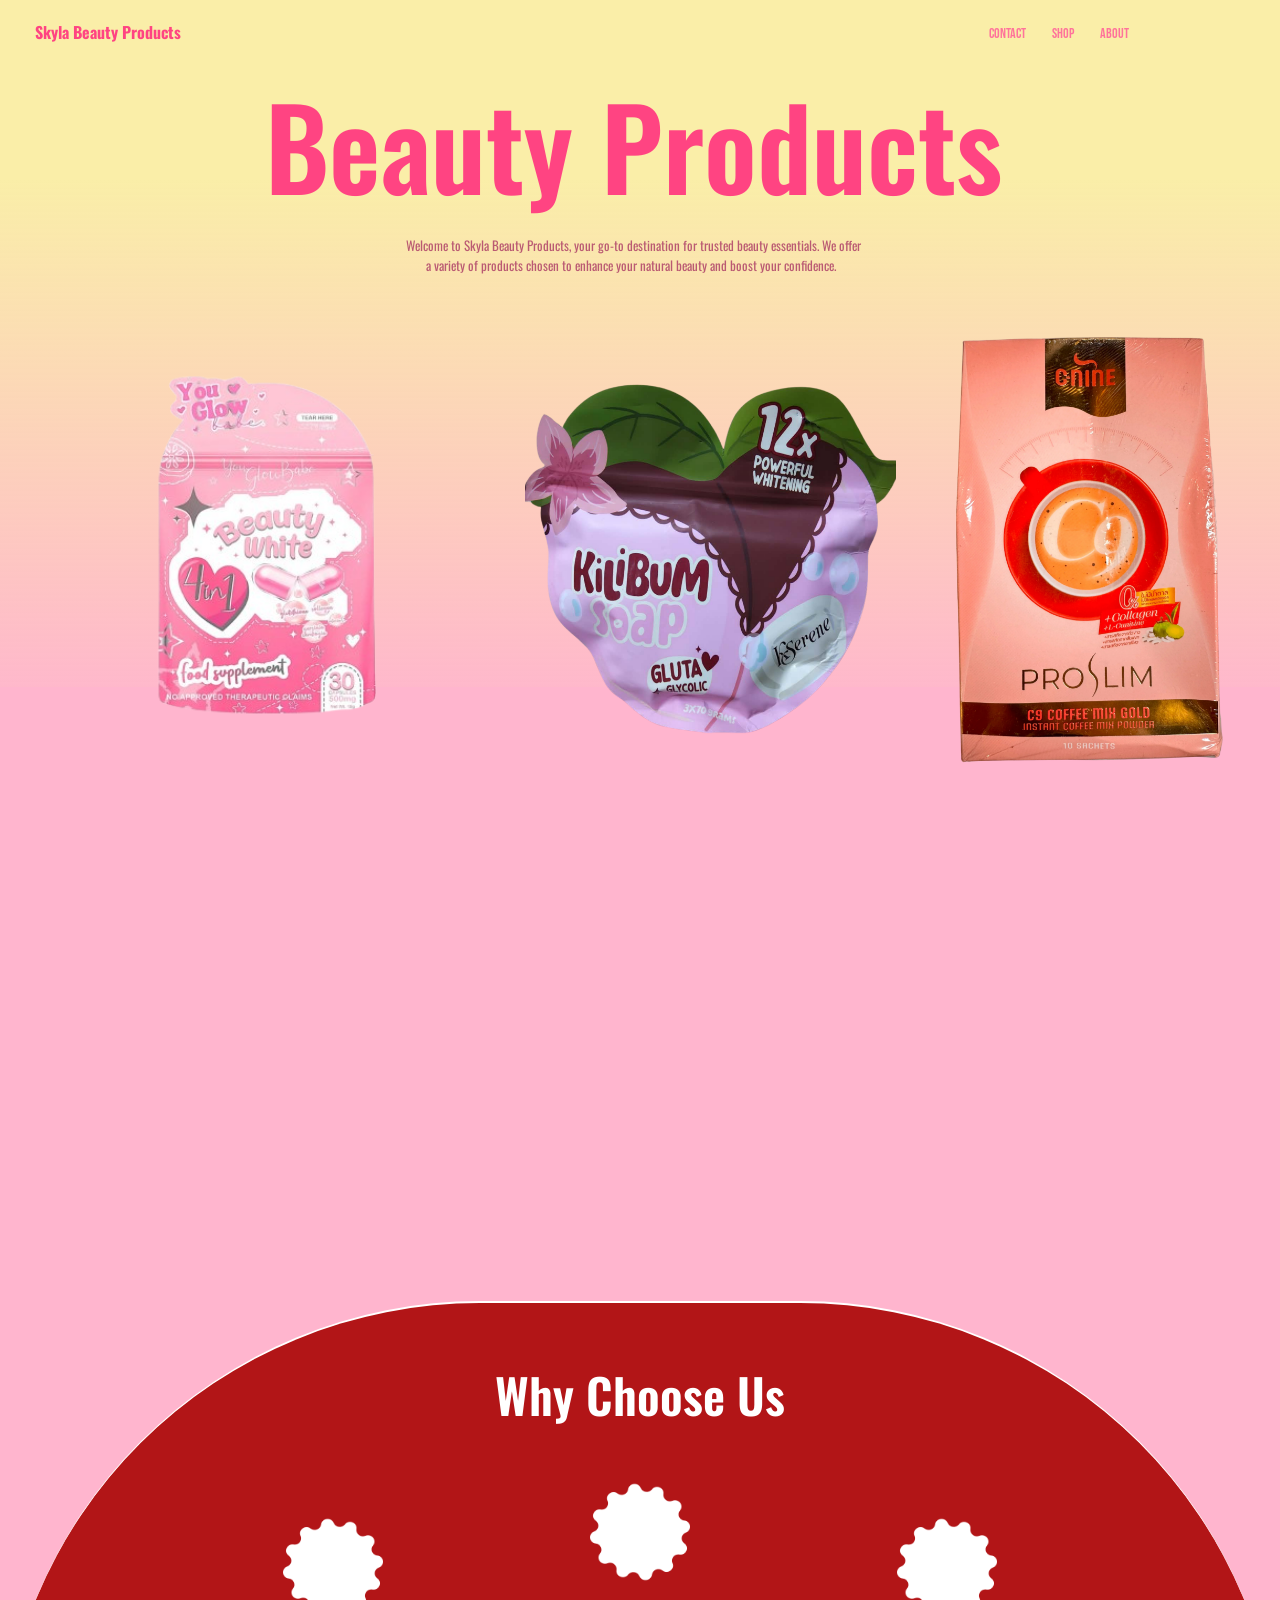
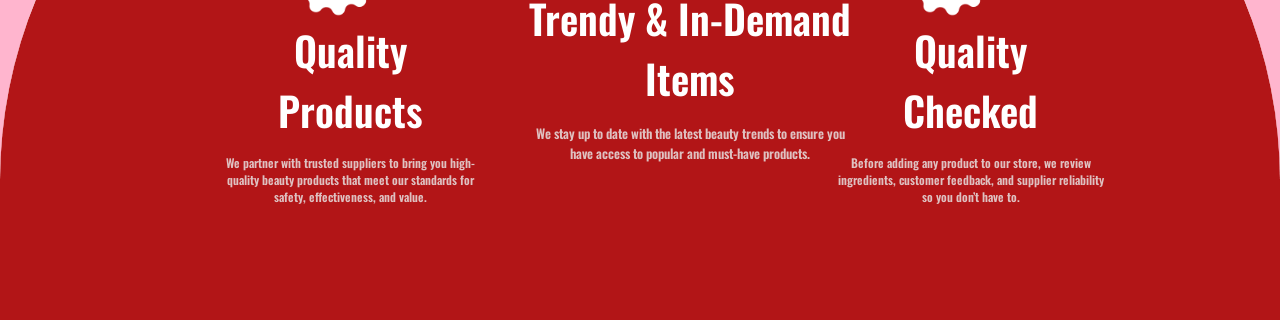
<file: index.html>
<!DOCTYPE html>
<html lang="en">
<head>
    <meta charset="UTF-8">
    <meta name="viewport" content="width=device-width, initial-scale=1.0">
    <title>Skyla Beauty Products</title>
    <link rel="stylesheet" href="style.css">
    <link href="https://fonts.googleapis.com/css2?family=Bebas+Neue&family=Oswald:wght@200..700&display=swap" rel="stylesheet">
</head>
    <body>
        <div id="MAIN-CONTAINER">
            <header id="MAIN_HEADER">
                    <h3 id="NAVBAR_TITLE">Skyla Beauty Products</h3>
                    <nav id="NAVBAR">
                        <ul id="NAV_UL">
                            <li id="NAV_CONTACTS" class="NAV_LISTS"><a href="#" target="_blank">Contact</a></li>
                            <li id="NAV_SHOP" class="NAV_LISTS"><a href="ProductShop.html">Shop</a></li>
                            <li id="NAV_ABOUT" class="NAV_LISTS"><a href="#">About</a></li>
                        </ul>
                    </nav>
            </header>

            <div id="FIRST_PAGE">
                <div id="PAGE_TITLE_CONT">
                    <h1 id="PAGE_TITLE">Beauty Products</h1>
                </div>
                <div id="PAGE_PARAGRAPH_CONT">
                    <p id="PAGE_PARAGRAPH_SUB_PARAGRAPH">Welcome to Skyla Beauty Products, your go-to destination for trusted beauty essentials.
                    We offer<br><span>a variety of products chosen to enhance your natural beauty and boost your confidence.</span>  
                    </p>
                </div>
                <div id="EXPLORE-BUTTON">
                    <button href="#" id="BUTTON"><a href="#" id="EXPLORE-ANCHOR">Explore</a></button>
                </div>

                <div id="IMAGE_CONT">
                    <div id="IMAGE_PROD_CONT">
                        <img src="IMAGES/You_Glow_Babe_Beauty_White_4in1-removebg-preview.png" alt="Image" id="PAGE_IMAGE1" class="images">
                        <img src="IMAGES/kilibum (1).png" alt="Image" id="PAGE_IMAGE2" class="images">
                        <img src="IMAGES/c92.png" alt="Image" id="PAGE_IMAGE3" class="images">
                        <img src="IMAGES/PhotoRoom_20230928_232550-removebg-preview.png" alt="Image" id="PAGE_IMAGE4" class="images">
                        <img src="IMAGES/rejuv.png" alt="Image" id="PAGE_IMAGE5" class="images">
                    </div>
                    <div aria-hidden id="IMAGE_PROD_CONT">
                        <img src="IMAGES/You_Glow_Babe_Beauty_White_4in1-removebg-preview.png" alt="Image" id="PAGE_IMAGE1" class="images">
                        <img src="IMAGES/kilibum (1).png" alt="Image" id="PAGE_IMAGE2" class="images">
                        <img src="IMAGES/c92.png" alt="Image" id="PAGE_IMAGE3" class="images">
                        <img src="IMAGES/PhotoRoom_20230928_232550-removebg-preview.png" alt="Image" id="PAGE_IMAGE4" class="images">
                        <img src="IMAGES/rejuv.png" alt="Image" id="PAGE_IMAGE5" class="images">
                    </div>
                </div>

                <section id="FIRST_PAGE_SUB_SECTION">
                    <div id="SUB_PAGE_RADIUS">
                            <div id="SUB_PAGE_CHILD_RADIUS">
                                <h1 id="SUB_PAGE_H1">Why Choose Us</h1> 
                            </div>
                        <div id="SUB_PAGE_IMAGE">
                            <div id="IMAGE1" class="images2">
                                <img src="IMAGES/verified (2).png" id="firstIMAGE">
                                <div id="QUALITY_CONT">
                                    <h3 id="QUALITY">Quality Products</h3>
                                    <div id="QUALITY_PARAGRAPH">
                                        <p id="QUALITY_PARA">We partner with trusted suppliers to bring you high-quality beauty products that meet our standards for safety, effectiveness, and value.</p>
                                    </div>
                                </div>
                            </div>
                            <div id="IMAGE2" class="images2">
                                <img src="IMAGES/verified (2).png" id="secIMAGE">
                                <div id="TRENDY_CONT">
                                    <h3 id="TRENDY">Trendy & In-Demand Items</h3>
                                    <div id="TRENDY_PARAGRAPH">
                                        <p id="TRENDY_PARA">We stay up to date with the latest beauty trends to ensure you have access to popular and must-have products.</p>
                                    </div>
                                </div>
                            </div>
                            <div id="IMAGE3" class="images2">
                                <img src="IMAGES/verified (2).png" id="thirdIMAGE">
                                <div id="Checked_CONT">
                                    <h3 id="Checked">Quality Checked</h3>
                                    <div id="Checked_PARAGRAPH">
                                        <p id="Checked_PARA">Before adding any product to our store, we review ingredients, customer feedback, and supplier reliability so you don’t have to.</p>
                                    </div>
                                </div>
                            </div>
                        </div>
                    </div>
                </section>
            </div>
        </div>
    </body>
</html>
</file>
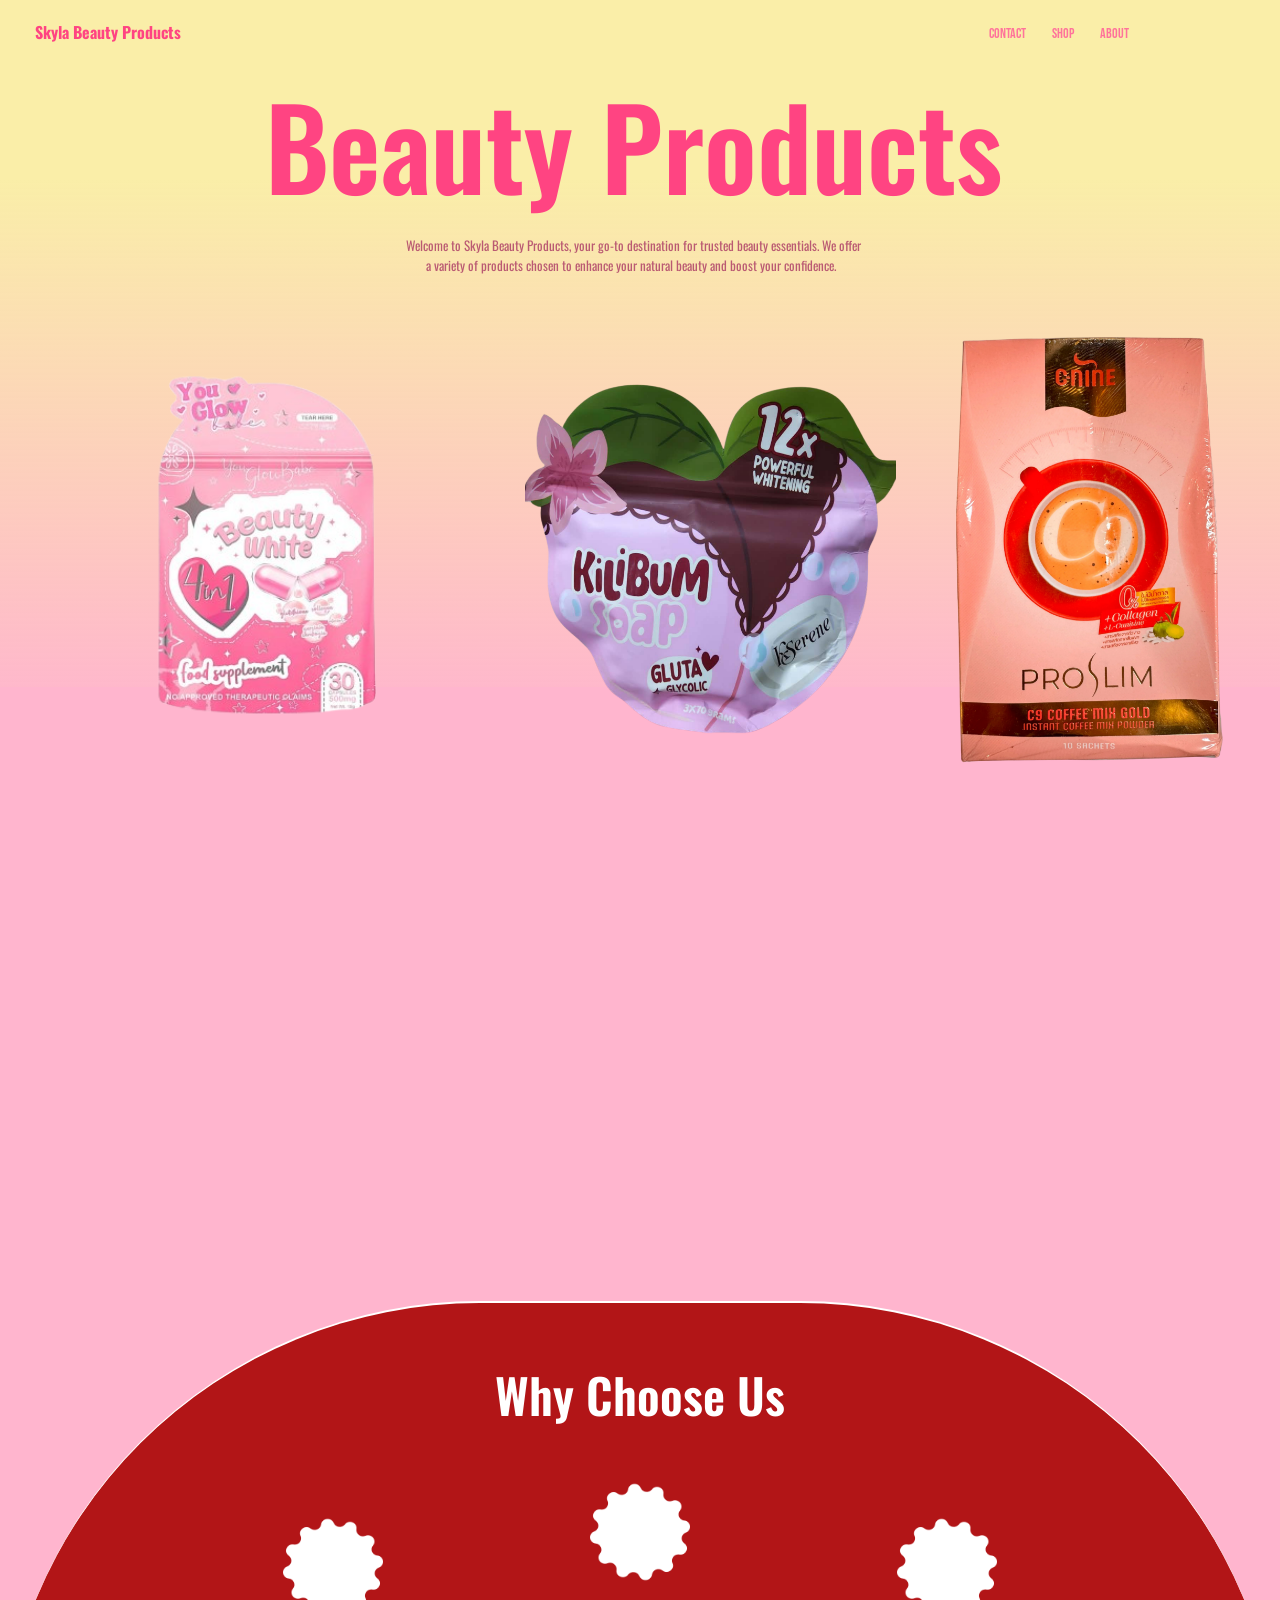
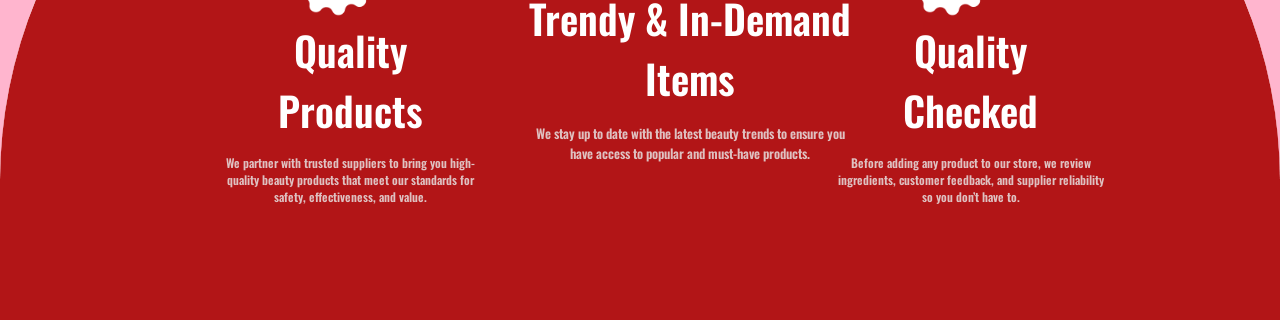
<file: Main File/index.html>
<!DOCTYPE html>
<html lang="en">
<head>
    <meta charset="UTF-8">
    <meta name="viewport" content="width=device-width, initial-scale=1.0">
    <title>Skyla Beauty Products</title>
    <link rel="stylesheet" href="style.css">
    <link href="https://fonts.googleapis.com/css2?family=Bebas+Neue&family=Oswald:wght@200..700&display=swap" rel="stylesheet">
</head>
    <body>
        <div id="MAIN-CONTAINER">
            <header id="MAIN_HEADER">
                    <h3 id="NAVBAR_TITLE">Skyla Beauty Products</h3>
                    <nav id="NAVBAR">
                        <ul id="NAV_UL">
                            <li id="NAV_CONTACTS" class="NAV_LISTS"><a href="#" target="_blank">Contact</a></li>
                            <li id="NAV_SHOP" class="NAV_LISTS"><a href="ProductShop.html">Shop</a></li>
                            <li id="NAV_ABOUT" class="NAV_LISTS"><a href="#">About</a></li>
                        </ul>
                    </nav>
            </header>

            <div id="FIRST_PAGE">
                <div id="PAGE_TITLE_CONT">
                    <h1 id="PAGE_TITLE">Beauty Products</h1>
                </div>
                <div id="PAGE_PARAGRAPH_CONT">
                    <p id="PAGE_PARAGRAPH_SUB_PARAGRAPH">Welcome to Skyla Beauty Products, your go-to destination for trusted beauty essentials.
                    We offer<br><span>a variety of products chosen to enhance your natural beauty and boost your confidence.</span>  
                    </p>
                </div>
                <div id="EXPLORE-BUTTON">
                    <button href="#" id="BUTTON"><a href="#" id="EXPLORE-ANCHOR">Explore</a></button>
                </div>

                <div id="IMAGE_CONT">
                    <div id="IMAGE_PROD_CONT">
                        <img src="/IMAGES/You_Glow_Babe_Beauty_White_4in1-removebg-preview.png" alt="Image" id="PAGE_IMAGE1" class="images">
                        <img src="/IMAGES/kilibum (1).png" alt="Image" id="PAGE_IMAGE2" class="images">
                        <img src="/IMAGES/c92.png" alt="Image" id="PAGE_IMAGE3" class="images">
                        <img src="/IMAGES/PhotoRoom_20230928_232550-removebg-preview.png" alt="Image" id="PAGE_IMAGE4" class="images">
                        <img src="/IMAGES/rejuv.png" alt="Image" id="PAGE_IMAGE5" class="images">
                    </div>
                    <div aria-hidden id="IMAGE_PROD_CONT">
                        <img src="/IMAGES/You_Glow_Babe_Beauty_White_4in1-removebg-preview.png" alt="Image" id="PAGE_IMAGE1" class="images">
                        <img src="/IMAGES/kilibum (1).png" alt="Image" id="PAGE_IMAGE2" class="images">
                        <img src="/IMAGES/c92.png" alt="Image" id="PAGE_IMAGE3" class="images">
                        <img src="/IMAGES/PhotoRoom_20230928_232550-removebg-preview.png" alt="Image" id="PAGE_IMAGE4" class="images">
                        <img src="/IMAGES/rejuv.png" alt="Image" id="PAGE_IMAGE5" class="images">
                    </div>
                </div>

                <section id="FIRST_PAGE_SUB_SECTION">
                    <div id="SUB_PAGE_RADIUS">
                            <div id="SUB_PAGE_CHILD_RADIUS">
                                <h1 id="SUB_PAGE_H1">Why Choose Us</h1> 
                            </div>
                        <div id="SUB_PAGE_IMAGE">
                            <div id="IMAGE1" class="images2">
                                <img src="/IMAGES/verified (2).png" id="firstIMAGE">
                                <div id="QUALITY_CONT">
                                    <h3 id="QUALITY">Quality Products</h3>
                                    <div id="QUALITY_PARAGRAPH">
                                        <p id="QUALITY_PARA">We partner with trusted suppliers to bring you high-quality beauty products that meet our standards for safety, effectiveness, and value.</p>
                                    </div>
                                </div>
                            </div>
                            <div id="IMAGE2" class="images2">
                                <img src="/IMAGES/verified (2).png" id="secIMAGE">
                                <div id="TRENDY_CONT">
                                    <h3 id="TRENDY">Trendy & In-Demand Items</h3>
                                    <div id="TRENDY_PARAGRAPH">
                                        <p id="TRENDY_PARA">We stay up to date with the latest beauty trends to ensure you have access to popular and must-have products.</p>
                                    </div>
                                </div>
                            </div>
                            <div id="IMAGE3" class="images2">
                                <img src="/IMAGES/verified (2).png" id="thirdIMAGE">
                                <div id="Checked_CONT">
                                    <h3 id="Checked">Quality Checked</h3>
                                    <div id="Checked_PARAGRAPH">
                                        <p id="Checked_PARA">Before adding any product to our store, we review ingredients, customer feedback, and supplier reliability so you don’t have to.</p>
                                    </div>
                                </div>
                            </div>
                        </div>
                    </div>
                </section>
            </div>
        </div>
    </body>
</html>
</file>
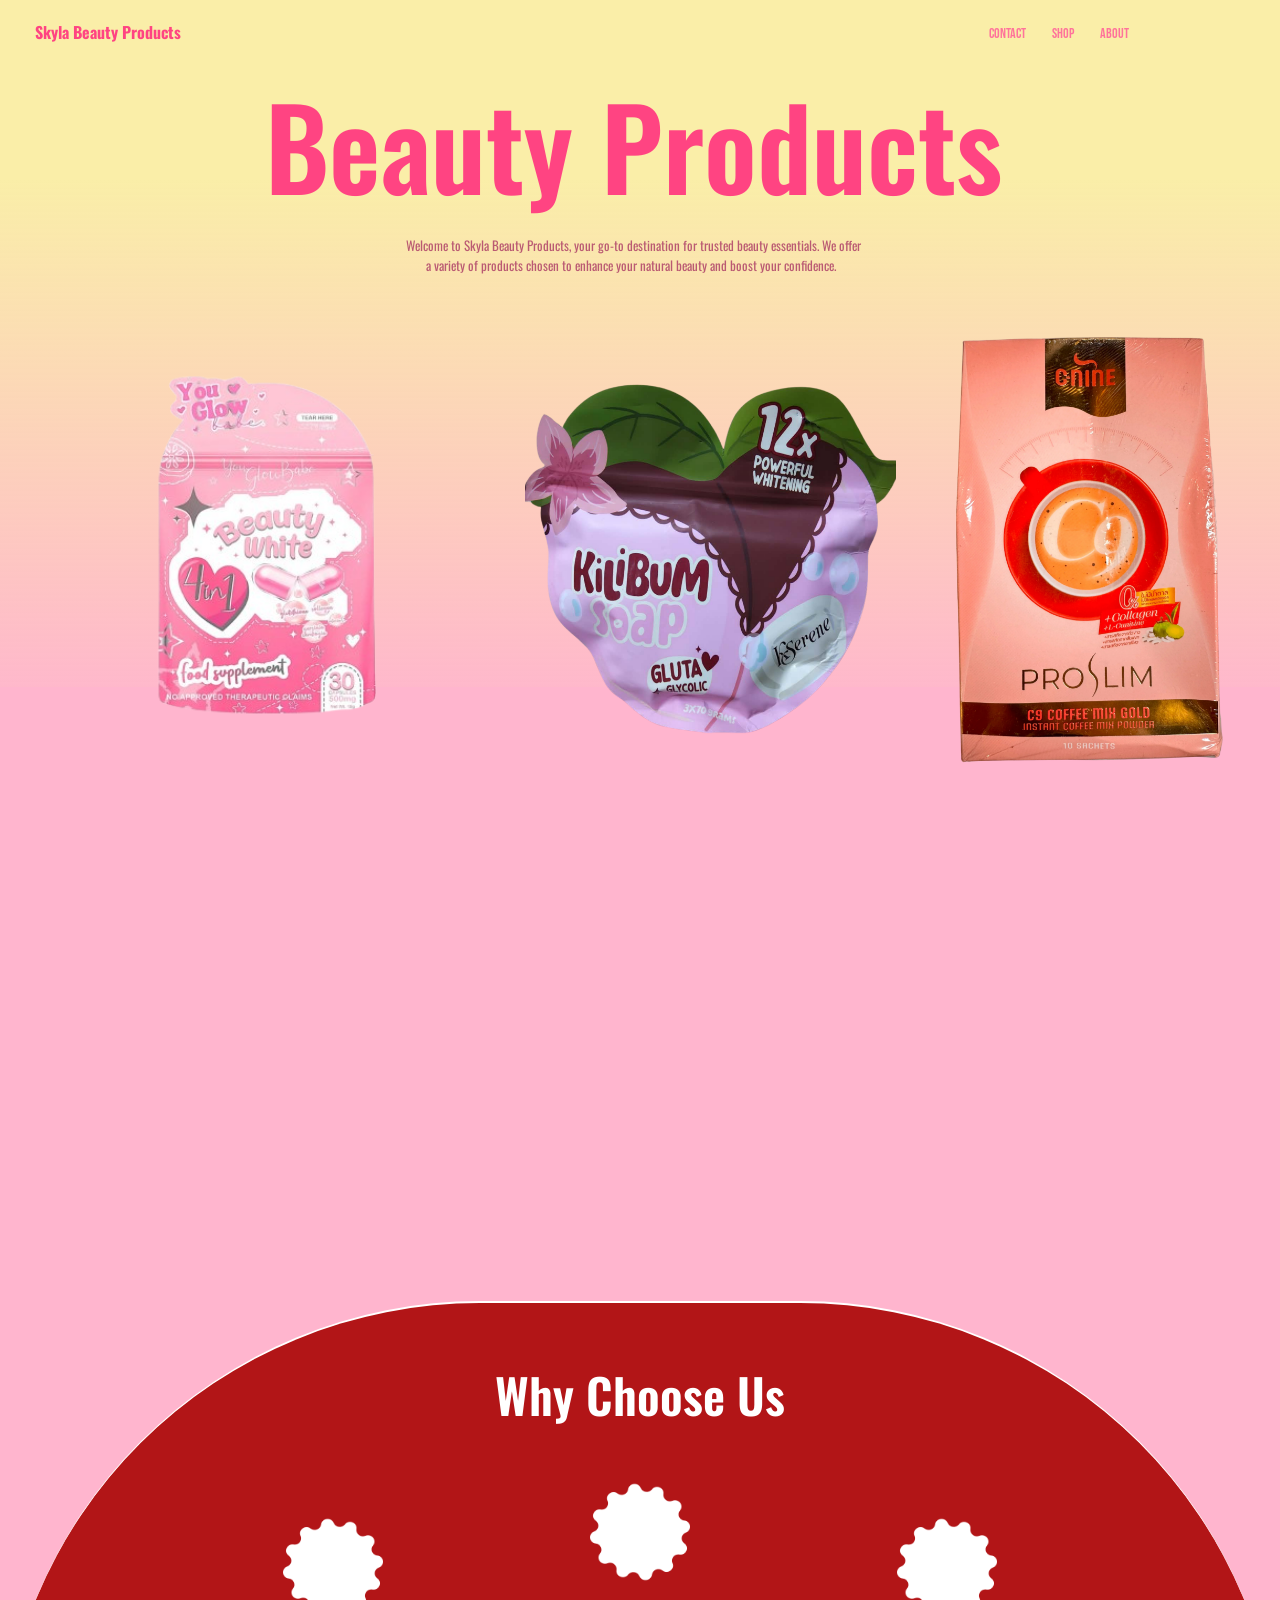
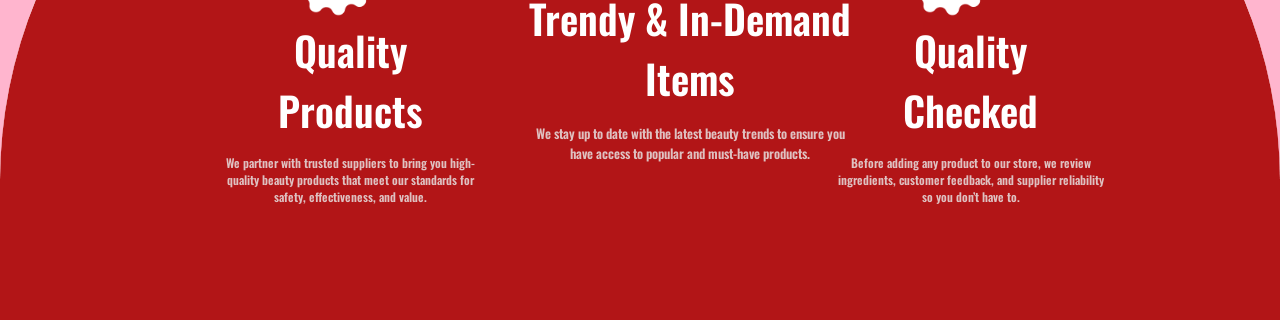
<file: Main File/mainShop.html>
<!DOCTYPE html>
<html lang="en">
<head>
    <meta charset="UTF-8">
    <meta name="viewport" content="width=device-width, initial-scale=1.0">
    <title>Skyla Beauty Products</title>
    <link rel="stylesheet" href="mainShopStyle.css">
    <link href="https://fonts.googleapis.com/css2?family=Bebas+Neue&family=Oswald:wght@200..700&display=swap" rel="stylesheet">
</head>
    <body>
        <div id="MAIN-CONTAINER">
            <header id="MAIN_HEADER">
                    <h3 id="NAVBAR_TITLE">Skyla Beauty Products</h3>
                    <nav id="NAVBAR">
                        <ul id="NAV_UL">
                            <li id="NAV_CONTACTS" class="NAV_LISTS"><a href="#" target="_blank">Contact</a></li>
                            <li id="NAV_SHOP" class="NAV_LISTS"><a href="ProductShop.html">Shop</a></li>
                            <li id="NAV_ABOUT" class="NAV_LISTS"><a href="#">About</a></li>
                        </ul>
                    </nav>
            </header>

            <div id="FIRST_PAGE">
                <div id="PAGE_TITLE_CONT">
                    <h1 id="PAGE_TITLE">Beauty Products</h1>
                </div>
                <div id="PAGE_PARAGRAPH_CONT">
                    <p id="PAGE_PARAGRAPH_SUB_PARAGRAPH">Welcome to Skyla Beauty Products, your go-to destination for trusted beauty essentials.
                    We offer<br><span>a variety of products chosen to enhance your natural beauty and boost your confidence.</span>  
                    </p>
                </div>
                <div id="EXPLORE-BUTTON">
                    <button href="#" id="BUTTON"><a href="#" id="EXPLORE-ANCHOR">Explore</a></button>
                </div>

                <div id="IMAGE_CONT">
                    <div id="IMAGE_PROD_CONT">
                        <img src="/IMAGES/You_Glow_Babe_Beauty_White_4in1-removebg-preview.png" alt="Image" id="PAGE_IMAGE1" class="images">
                        <img src="/IMAGES/kilibum (1).png" alt="Image" id="PAGE_IMAGE2" class="images">
                        <img src="/IMAGES/c92.png" alt="Image" id="PAGE_IMAGE3" class="images">
                        <img src="/IMAGES/PhotoRoom_20230928_232550-removebg-preview.png" alt="Image" id="PAGE_IMAGE4" class="images">
                        <img src="/IMAGES/rejuv.png" alt="Image" id="PAGE_IMAGE5" class="images">
                    </div>
                    <div aria-hidden id="IMAGE_PROD_CONT">
                        <img src="/IMAGES/You_Glow_Babe_Beauty_White_4in1-removebg-preview.png" alt="Image" id="PAGE_IMAGE1" class="images">
                        <img src="/IMAGES/kilibum (1).png" alt="Image" id="PAGE_IMAGE2" class="images">
                        <img src="/IMAGES/c92.png" alt="Image" id="PAGE_IMAGE3" class="images">
                        <img src="/IMAGES/PhotoRoom_20230928_232550-removebg-preview.png" alt="Image" id="PAGE_IMAGE4" class="images">
                        <img src="/IMAGES/rejuv.png" alt="Image" id="PAGE_IMAGE5" class="images">
                    </div>
                </div>

                <section id="FIRST_PAGE_SUB_SECTION">
                    <div id="SUB_PAGE_RADIUS">
                            <div id="SUB_PAGE_CHILD_RADIUS">
                                <h1 id="SUB_PAGE_H1">Why Choose Us</h1> 
                            </div>
                        <div id="SUB_PAGE_IMAGE">
                            <div id="IMAGE1" class="images2">
                                <img src="/IMAGES/verified (2).png" id="firstIMAGE">
                                <div id="QUALITY_CONT">
                                    <h3 id="QUALITY">Quality Products</h3>
                                    <div id="QUALITY_PARAGRAPH">
                                        <p id="QUALITY_PARA">We partner with trusted suppliers to bring you high-quality beauty products that meet our standards for safety, effectiveness, and value.</p>
                                    </div>
                                </div>
                            </div>
                            <div id="IMAGE2" class="images2">
                                <img src="/IMAGES/verified (2).png" id="secIMAGE">
                                <div id="TRENDY_CONT">
                                    <h3 id="TRENDY">Trendy & In-Demand Items</h3>
                                    <div id="TRENDY_PARAGRAPH">
                                        <p id="TRENDY_PARA">We stay up to date with the latest beauty trends to ensure you have access to popular and must-have products.</p>
                                    </div>
                                </div>
                            </div>
                            <div id="IMAGE3" class="images2">
                                <img src="/IMAGES/verified (2).png" id="thirdIMAGE">
                                <div id="Checked_CONT">
                                    <h3 id="Checked">Quality Checked</h3>
                                    <div id="Checked_PARAGRAPH">
                                        <p id="Checked_PARA">Before adding any product to our store, we review ingredients, customer feedback, and supplier reliability so you don’t have to.</p>
                                    </div>
                                </div>
                            </div>
                        </div>
                    </div>
                </section>
            </div>
        </div>
    </body>
</html>
</file>
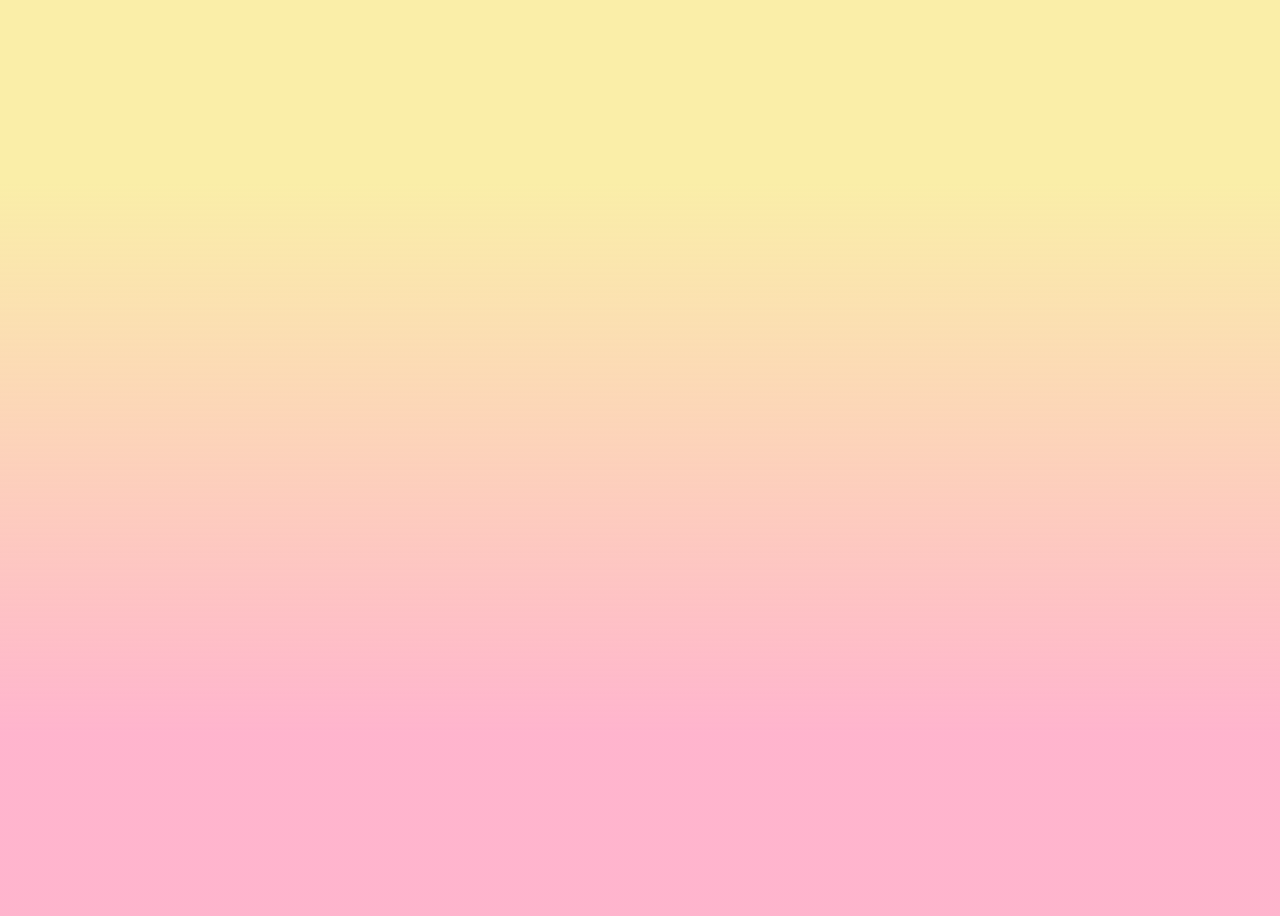
<file: Main File/ProductShop.html>
<!DOCTYPE html>
<html lang="en">
<head>
    <meta charset="UTF-8">
    <meta name="viewport" content="width=device-width, initial-scale=1.0">
    <title>Document</title>
    <link rel="stylesheet" href="ProductShopStype.css">
</head>
    <body>
        
    </body>
</html>
</file>
<file: style.css>
body{
    margin: 0;
    padding: 0;
    height: 100vh;
    width: 99vw;
    background: linear-gradient(rgb(250, 238, 168) 20%, rgba(255, 138, 177, 0.637)80%);
}

#MAIN_CONTAINER{
    overflow: hidden;
    width: 99vw;
}

#MAIN_HEADER{
    display: flex;
    justify-content: space-between;
    overflow: hidden;
}

#NAVBAR_TITLE{
    position: relative;
    top: 4px;
    left: 35px;
    font-size: 16px;
    font-family: "Oswald";
    color: rgb(255, 68, 130);
}

#NAVBAR{
    display:flex;
    position: relative;
    right: 125px;
    top: -5px;
}

#NAVBAR a{
    text-decoration: none;
    font-size: 14px;
    font-family: "Bebas Neue";
    color: rgba(255, 102, 153, 0.904);
}

#NAVBAR ul{
    display: flex;
    list-style-type: none;
}

#NAVBAR ul li{
    padding: 13px;
}

#PAGE_TITLE_CONT{
    display: flex;
    justify-content: center;
    align-items: center;
}

#PAGE_PARAGRAPH_CONT{
    display: flex;
    justify-content: center;
    align-items: center;
    position: relative;
    top: -170px;
}

#PAGE_PARAGRAPH_SUB_PARAGRAPH{
    font-size: 13px;
    font-family: Oswald;
    color: rgba(177, 71, 107, 0.884);
}

#PAGE_PARAGRAPH_SUB_PARAGRAPH span{
    position: relative;
    left: 20px;
}

#PAGE_TITLE{
    font-family: Oswald;
    font-size: 7em;
    font-weight: 600;
    color: rgb(255, 68, 130);
    position: relative;
    top: -90px;
}

#IMAGE_CONT{
    position: absolute;
    display: flex;
    top: 285px;
    height: 31em;
    width: 100vw;
    z-index: 99;
    overflow-x: auto;
    overflow-y: hidden;
}

#IMAGE_CONT::-webkit-scrollbar{
    display: none;
}

#IMAGE_PROD_CONT{
    position: relative;
    display: flex;
    flex-direction: row;
    height: 31em;
    width: 140em;
    animation: PRODUCTSPIN 20s linear infinite;
}

.images{
    height: 525px;
}

#FIRST_PAGE_SUB_SECTION{
    height: 106vh;
    width: 100vw;
    background-color: rgb(255 181 206);
    position: relative;
    top: 360px;
    overflow: hidden;
}

#SUB_PAGE_H1{
    font-family: Oswald;
    font-size: 3em; 
    font-weight: 600;
    color: #fff;
}

#SUB_PAGE_RADIUS{
    height: 617px;
    width: 100%;
    background: rgba(173, 10, 10, 0.932);
    position: absolute;
    bottom: 0;
    border-radius: 30em 30em 0 0;
    border-top: 2px solid white;
    overflow: hidden;
    display: flex;
    justify-content: center;
    align-items: center;
}

#SUB_PAGE_CHILD_RADIUS{
    position: absolute;
    top: 1em;
    z-index: 2;
}

#SUB_PAGE_IMAGE{
    display: flex;
    width: 88%;
    position: relative;
    top: -80px;
    justify-content: space-evenly;
}

.images2{
    height: 100px;  
    width: 100px;
}

#firstIMAGE{
    transform: translateY(35px);
    height: 100px;  
    width: 100px;
}
#secIMAGE{
    height: 100px;  
    width: 100px;
}
#thirdIMAGE{
    transform: translateY(35px);
    height: 100px;  
    width: 100px;
}

#QUALITY{
    font-family: Oswald;
    font-size: 40px; 
    font-weight: 600;
    color: #fff;
    padding: 10px;
    text-align: center;
}

#QUALITY_CONT{
    width: 20vh;
    display: flex;
    flex-direction: column;
    justify-content: center;
    align-items: center;
    position: relative;
}

#QUALITY_PARAGRAPH{
    width: 20vw;
}

#QUALITY_PARA{
    font-size: 12px;
    font-family: Oswald;
    font-weight: 600;
    color: #e4d7d7e3;
    text-align: center;
}

#TRENDY{
    font-family: Oswald;
    font-size: 40px; 
    font-weight: 600;
    color: #fff;
    padding: 10px;
    text-align: center;
}

#TRENDY_CONT{
    width: 40vh;
    position: relative;
    top: 14em;
    display: flex;
    justify-content: center;
    align-items: center;
    flex-direction: column;
}

#TRENDY_PARAGRAPH{
    width: 20vh;
    transform: translateY(-3em);
}

#TRENDY_PARA{
    font-size: 12px;
    font-family: Oswald;
    font-weight: 600;
    color: #e4d7d7e3;
    text-align: center;
}

#Checked{
    font-family: Oswald;
    font-size: 40px; 
    font-weight: 600;
    color: #fff;
    padding: 10px;
    text-align: center;
}

#Checked_CONT{
    width: 20vh;
    display: flex;
    flex-direction: column;
    justify-content: center;
    align-items: center;
    position: relative;
}

#Checked_PARAGRAPH{
    width: 30vh;
    transform: translateY(-3em);
}

#Checked_PARA{
    font-size: 12px;
    font-family: Oswald;
    font-weight: 600;
    color: #e4d7d7e3;
    text-align: center;
}

#EXPLORE-BUTTON{
    display: none;
}
/* ANIMATIONS, HOVERS, ETC. */

@keyframes PRODUCTSPIN {
    from{translate: 0;}
    to{translate: -100%;}
}

#NAV_CONTACTS a:hover{
    color: rgba(255, 167, 196, 0.829);
    transition: 1s ease;
}
#NAV_SHOP a:hover{
    color: rgba(255, 167, 196, 0.829);
    transition: 1s ease;
}
#NAV_ABOUT a:hover{
    color: rgba(255, 167, 196, 0.829);
    transition: 1s ease;
}

/* MOBILE SCREEN */
@media screen and (min-width: 320px) and (max-width: 768px) {
    #FIRST_PAGE_SUB_SECTION{
        height: 212vh;
        width: 101%;
        top: 225px;
        transition: 0.5s ease-in-out;
    }

    #EXPLORE-BUTTON {
        display: flex;
        width: 100%;
        top: 22.25em;
        justify-content: center;
        position: absolute;
    }

    #SUB_PAGE_RADIUS{
        height: 74em;
    }

    #NAVBAR a{
        font-size: 9px;
    }

    #NAVBAR ul li{
        padding: 14px;
    }

    #NAVBAR{
        right: 0px;
        top: -7px;
        
    }

    #MAIN_HEADER{
        width: 101%;
    }

    #NAVBAR_TITLE{
        top: 6px;
        left: 21px;
        font-size: 15px;
    }

    #PAGE_TITLE {
        top: -77px;
        font-size: 5em;
    }

    #PAGE_PARAGRAPH_SUB_PARAGRAPH {
        font-size: 0.55em;
    }

    #PAGE_PARAGRAPH_CONT{
        top: -136px;
    }

    .images2{
        width: 100%;
        display: flex;
        flex-direction: column;
        align-items: center;
    }

    #IMAGE_CONT{
        top: 23.9375em;
    }

    #SUB_PAGE_CHILD_RADIUS {
        top: 3em;
    }

    #SUB_PAGE_H1 {
        font-size: 2.3em;
    }

    #SUB_PAGE_IMAGE{
        flex-direction: column;
        align-items: center;
        top: -260px;
        gap: 2em;
    }

    #QUALITY_CONT{
        top: -39px;
    }

    #QUALITY_PARAGRAPH{
        position: relative;
        top: -49px
    }

    #QUALITY_PARA{
        font-size: 10px;
    }

    #firstIMAGE{
        transform: translateY(5px);
    }

    #secIMAGE{
        transform: translateY(17.5em);
    }

    #TRENDY_PARA{
        font-size: 10px;
    }

    #thirdIMAGE{
        transform: translateY(30em);
    }

    #Checked_CONT{
        transform: translateY(27em);
    }

    #Checked_PARA{
        font-size: 10px;
    }

    #EXPLORE-ANCHOR{
        margin: 1.5em;
        text-decoration: none;
        color: #000000;
        font-family: 'Bebas Neue';
    }

    #BUTTON{
        border-radius: 25px;
        font-size: .75em;
        padding: .40em;
        border: 1px solid black;
        background-color: rgb(238, 226, 156);
        cursor: pointer;
    }

    #BUTTON:hover{
        background-color: rgb(158, 151, 110);
        transition: 0.5s ease-in;
    }
}

/* TABLET */

@media screen and (min-width: 769px) and (max-width: 1024px){
    body{
        height: 120vh;
    }

    #SUB_PAGE_IMAGE{
        justify-content: space-around;
        transform: translateX(-1.375em);
    }

    #QUALITY{
        transform: translateX(-.6em);
    }

    #QUALITY_PARAGRAPH{
        transform: translate(-1.375em, -2.5em);
    }

    #TRENDY_CONT{
        top: -3em;
    }

    #TRENDY{
        transform: translateX(-1.7em);
    }

    #TRENDY_PARAGRAPH{
        transform: translate(-4.4em, -3em);
    }

    #thirdIMAGE{
        transform: translate(1.25em, 2.1875em);
    }

    #secIMAGE{
        transform: translateX(1em);
    }

    #NAVBAR{
        right: 1.5625em;
    }
}

@media screen and (min-width: 1025px) and (max-width: 1200px){

}

@media screen and (min-width: 1025px) and (max-width: 1200px){
    #FIRST_PAGE_SUB_SECTION{
        top: 233px;
        height: 125vh;
    }
    #QUALITY_CONT{
        transform: translate(-1.4em, -1em);
    }

    #QUALITY_PARAGRAPH{
        transform: translate(0em, -3em);
    }

    #TRENDY_CONT{
        transform: translate(-4.98em, -17em);
    }

    #TRENDY_PARAGRAPH{
        transform: translate(0em, -3em);
        width: 35vh;
    }

    #TRENDY_PARA{
        font-size: 0.8125em;
    }

    #Checked_CONT{
        transform: translate(-1em, -1em);
    }
}

@media (min-width: 1201px){
    #FIRST_PAGE_SUB_SECTION{
        height: 137vh;
        top: 229px;
    }
    #QUALITY_CONT{
        transform: translate(-1.4em, -1em);
    }

    #QUALITY_PARAGRAPH{
        transform: translate(0em, -3em);
    }

    #TRENDY_CONT{
        transform: translate(-4.98em, -17em);
    }

    #TRENDY_PARAGRAPH{
        transform: translate(0em, -3em);
        width: 35vh;
    }

    #TRENDY_PARA{
        font-size: 0.8125em;
    }

    #Checked_CONT{
        transform: translate(-1em, -1em);
    }
}
</file>
<file: Main File/style.css>
body{
    margin: 0;
    padding: 0;
    height: 100vh;
    width: 99vw;
    background: linear-gradient(rgb(250, 238, 168) 20%, rgba(255, 138, 177, 0.637)80%);
}

#MAIN_CONTAINER{
    overflow: hidden;
    width: 99vw;
}

#MAIN_HEADER{
    display: flex;
    justify-content: space-between;
    overflow: hidden;
}

#NAVBAR_TITLE{
    position: relative;
    top: 4px;
    left: 35px;
    font-size: 16px;
    font-family: "Oswald";
    color: rgb(255, 68, 130);
}

#NAVBAR{
    display:flex;
    position: relative;
    right: 125px;
    top: -5px;
}

#NAVBAR a{
    text-decoration: none;
    font-size: 14px;
    font-family: "Bebas Neue";
    color: rgba(255, 102, 153, 0.904);
}

#NAVBAR ul{
    display: flex;
    list-style-type: none;
}

#NAVBAR ul li{
    padding: 13px;
}

#PAGE_TITLE_CONT{
    display: flex;
    justify-content: center;
    align-items: center;
}

#PAGE_PARAGRAPH_CONT{
    display: flex;
    justify-content: center;
    align-items: center;
    position: relative;
    top: -170px;
}

#PAGE_PARAGRAPH_SUB_PARAGRAPH{
    font-size: 13px;
    font-family: Oswald;
    color: rgba(177, 71, 107, 0.884);
}

#PAGE_PARAGRAPH_SUB_PARAGRAPH span{
    position: relative;
    left: 20px;
}

#PAGE_TITLE{
    font-family: Oswald;
    font-size: 7em;
    font-weight: 600;
    color: rgb(255, 68, 130);
    position: relative;
    top: -90px;
}

#IMAGE_CONT{
    position: absolute;
    display: flex;
    top: 285px;
    height: 31em;
    width: 100vw;
    z-index: 99;
    overflow-x: auto;
    overflow-y: hidden;
}

#IMAGE_CONT::-webkit-scrollbar{
    display: none;
}

#IMAGE_PROD_CONT{
    position: relative;
    display: flex;
    flex-direction: row;
    height: 31em;
    width: 140em;
    animation: PRODUCTSPIN 20s linear infinite;
}

.images{
    height: 525px;
}

#FIRST_PAGE_SUB_SECTION{
    height: 106vh;
    width: 100vw;
    background-color: rgb(255 181 206);
    position: relative;
    top: 360px;
    overflow: hidden;
}

#SUB_PAGE_H1{
    font-family: Oswald;
    font-size: 3em; 
    font-weight: 600;
    color: #fff;
}

#SUB_PAGE_RADIUS{
    height: 617px;
    width: 100%;
    background: rgba(173, 10, 10, 0.932);
    position: absolute;
    bottom: 0;
    border-radius: 30em 30em 0 0;
    border-top: 2px solid white;
    overflow: hidden;
    display: flex;
    justify-content: center;
    align-items: center;
}

#SUB_PAGE_CHILD_RADIUS{
    position: absolute;
    top: 1em;
    z-index: 2;
}

#SUB_PAGE_IMAGE{
    display: flex;
    width: 88%;
    position: relative;
    top: -80px;
    justify-content: space-evenly;
}

.images2{
    height: 100px;  
    width: 100px;
}

#firstIMAGE{
    transform: translateY(35px);
    height: 100px;  
    width: 100px;
}
#secIMAGE{
    height: 100px;  
    width: 100px;
}
#thirdIMAGE{
    transform: translateY(35px);
    height: 100px;  
    width: 100px;
}

#QUALITY{
    font-family: Oswald;
    font-size: 40px; 
    font-weight: 600;
    color: #fff;
    padding: 10px;
    text-align: center;
}

#QUALITY_CONT{
    width: 20vh;
    display: flex;
    flex-direction: column;
    justify-content: center;
    align-items: center;
    position: relative;
}

#QUALITY_PARAGRAPH{
    width: 20vw;
}

#QUALITY_PARA{
    font-size: 12px;
    font-family: Oswald;
    font-weight: 600;
    color: #e4d7d7e3;
    text-align: center;
}

#TRENDY{
    font-family: Oswald;
    font-size: 40px; 
    font-weight: 600;
    color: #fff;
    padding: 10px;
    text-align: center;
}

#TRENDY_CONT{
    width: 40vh;
    position: relative;
    top: 14em;
    display: flex;
    justify-content: center;
    align-items: center;
    flex-direction: column;
}

#TRENDY_PARAGRAPH{
    width: 20vh;
    transform: translateY(-3em);
}

#TRENDY_PARA{
    font-size: 12px;
    font-family: Oswald;
    font-weight: 600;
    color: #e4d7d7e3;
    text-align: center;
}

#Checked{
    font-family: Oswald;
    font-size: 40px; 
    font-weight: 600;
    color: #fff;
    padding: 10px;
    text-align: center;
}

#Checked_CONT{
    width: 20vh;
    display: flex;
    flex-direction: column;
    justify-content: center;
    align-items: center;
    position: relative;
}

#Checked_PARAGRAPH{
    width: 30vh;
    transform: translateY(-3em);
}

#Checked_PARA{
    font-size: 12px;
    font-family: Oswald;
    font-weight: 600;
    color: #e4d7d7e3;
    text-align: center;
}

#EXPLORE-BUTTON{
    display: none;
}
/* ANIMATIONS, HOVERS, ETC. */

@keyframes PRODUCTSPIN {
    from{translate: 0;}
    to{translate: -100%;}
}

#NAV_CONTACTS a:hover{
    color: rgba(255, 167, 196, 0.829);
    transition: 1s ease;
}
#NAV_SHOP a:hover{
    color: rgba(255, 167, 196, 0.829);
    transition: 1s ease;
}
#NAV_ABOUT a:hover{
    color: rgba(255, 167, 196, 0.829);
    transition: 1s ease;
}

/* MOBILE SCREEN */
@media screen and (min-width: 320px) and (max-width: 768px) {
    #FIRST_PAGE_SUB_SECTION{
        height: 212vh;
        width: 101%;
        top: 225px;
        transition: 0.5s ease-in-out;
    }

    #EXPLORE-BUTTON {
        display: flex;
        width: 100%;
        top: 22.25em;
        justify-content: center;
        position: absolute;
    }

    #SUB_PAGE_RADIUS{
        height: 74em;
    }

    #NAVBAR a{
        font-size: 9px;
    }

    #NAVBAR ul li{
        padding: 14px;
    }

    #NAVBAR{
        right: 0px;
        top: -7px;
        
    }

    #MAIN_HEADER{
        width: 101%;
    }

    #NAVBAR_TITLE{
        top: 6px;
        left: 21px;
        font-size: 15px;
    }

    #PAGE_TITLE {
        top: -77px;
        font-size: 5em;
    }

    #PAGE_PARAGRAPH_SUB_PARAGRAPH {
        font-size: 0.55em;
    }

    #PAGE_PARAGRAPH_CONT{
        top: -136px;
    }

    .images2{
        width: 100%;
        display: flex;
        flex-direction: column;
        align-items: center;
    }

    #IMAGE_CONT{
        top: 23.9375em;
    }

    #SUB_PAGE_CHILD_RADIUS {
        top: 3em;
    }

    #SUB_PAGE_H1 {
        font-size: 2.3em;
    }

    #SUB_PAGE_IMAGE{
        flex-direction: column;
        align-items: center;
        top: -260px;
        gap: 2em;
    }

    #QUALITY_CONT{
        top: -39px;
    }

    #QUALITY_PARAGRAPH{
        position: relative;
        top: -49px
    }

    #QUALITY_PARA{
        font-size: 10px;
    }

    #firstIMAGE{
        transform: translateY(5px);
    }

    #secIMAGE{
        transform: translateY(17.5em);
    }

    #TRENDY_PARA{
        font-size: 10px;
    }

    #thirdIMAGE{
        transform: translateY(30em);
    }

    #Checked_CONT{
        transform: translateY(27em);
    }

    #Checked_PARA{
        font-size: 10px;
    }

    #EXPLORE-ANCHOR{
        margin: 1.5em;
        text-decoration: none;
        color: #000000;
        font-family: 'Bebas Neue';
    }

    #BUTTON{
        border-radius: 25px;
        font-size: .75em;
        padding: .40em;
        border: 1px solid black;
        background-color: rgb(238, 226, 156);
        cursor: pointer;
    }

    #BUTTON:hover{
        background-color: rgb(158, 151, 110);
        transition: 0.5s ease-in;
    }
}

/* TABLET */

@media screen and (min-width: 769px) and (max-width: 1024px){
    body{
        height: 120vh;
    }

    #SUB_PAGE_IMAGE{
        justify-content: space-around;
        transform: translateX(-1.375em);
    }

    #QUALITY{
        transform: translateX(-.6em);
    }

    #QUALITY_PARAGRAPH{
        transform: translate(-1.375em, -2.5em);
    }

    #TRENDY_CONT{
        top: -3em;
    }

    #TRENDY{
        transform: translateX(-1.7em);
    }

    #TRENDY_PARAGRAPH{
        transform: translate(-4.4em, -3em);
    }

    #thirdIMAGE{
        transform: translate(1.25em, 2.1875em);
    }

    #secIMAGE{
        transform: translateX(1em);
    }

    #NAVBAR{
        right: 1.5625em;
    }
}

@media screen and (min-width: 1025px) and (max-width: 1200px){

}

@media screen and (min-width: 1025px) and (max-width: 1200px){
    #FIRST_PAGE_SUB_SECTION{
        top: 233px;
        height: 125vh;
    }
    #QUALITY_CONT{
        transform: translate(-1.4em, -1em);
    }

    #QUALITY_PARAGRAPH{
        transform: translate(0em, -3em);
    }

    #TRENDY_CONT{
        transform: translate(-4.98em, -17em);
    }

    #TRENDY_PARAGRAPH{
        transform: translate(0em, -3em);
        width: 35vh;
    }

    #TRENDY_PARA{
        font-size: 0.8125em;
    }

    #Checked_CONT{
        transform: translate(-1em, -1em);
    }
}

@media (min-width: 1201px){
    #FIRST_PAGE_SUB_SECTION{
        height: 137vh;
        top: 229px;
    }
    #QUALITY_CONT{
        transform: translate(-1.4em, -1em);
    }

    #QUALITY_PARAGRAPH{
        transform: translate(0em, -3em);
    }

    #TRENDY_CONT{
        transform: translate(-4.98em, -17em);
    }

    #TRENDY_PARAGRAPH{
        transform: translate(0em, -3em);
        width: 35vh;
    }

    #TRENDY_PARA{
        font-size: 0.8125em;
    }

    #Checked_CONT{
        transform: translate(-1em, -1em);
    }
}
</file>
<file: Main File/mainShopStyle.css>
body{
    margin: 0;
    padding: 0;
    height: 100vh;
    width: 99vw;
    background: linear-gradient(rgb(250, 238, 168) 20%, rgba(255, 138, 177, 0.637)80%);
}

#MAIN_CONTAINER{
    overflow: hidden;
    width: 99vw;
}

#MAIN_HEADER{
    display: flex;
    justify-content: space-between;
    overflow: hidden;
}

#NAVBAR_TITLE{
    position: relative;
    top: 4px;
    left: 35px;
    font-size: 16px;
    font-family: "Oswald";
    color: rgb(255, 68, 130);
}

#NAVBAR{
    display:flex;
    position: relative;
    right: 125px;
    top: -5px;
}

#NAVBAR a{
    text-decoration: none;
    font-size: 14px;
    font-family: "Bebas Neue";
    color: rgba(255, 102, 153, 0.904);
}

#NAVBAR ul{
    display: flex;
    list-style-type: none;
}

#NAVBAR ul li{
    padding: 13px;
}

#PAGE_TITLE_CONT{
    display: flex;
    justify-content: center;
    align-items: center;
}

#PAGE_PARAGRAPH_CONT{
    display: flex;
    justify-content: center;
    align-items: center;
    position: relative;
    top: -170px;
}

#PAGE_PARAGRAPH_SUB_PARAGRAPH{
    font-size: 13px;
    font-family: Oswald;
    color: rgba(177, 71, 107, 0.884);
}

#PAGE_PARAGRAPH_SUB_PARAGRAPH span{
    position: relative;
    left: 20px;
}

#PAGE_TITLE{
    font-family: Oswald;
    font-size: 7em;
    font-weight: 600;
    color: rgb(255, 68, 130);
    position: relative;
    top: -90px;
}

#IMAGE_CONT{
    position: absolute;
    display: flex;
    top: 285px;
    height: 31em;
    width: 100vw;
    z-index: 99;
    overflow-x: auto;
    overflow-y: hidden;
}

#IMAGE_CONT::-webkit-scrollbar{
    display: none;
}

#IMAGE_PROD_CONT{
    position: relative;
    display: flex;
    flex-direction: row;
    height: 31em;
    width: 140em;
    animation: PRODUCTSPIN 20s linear infinite;
}

.images{
    height: 525px;
}

#FIRST_PAGE_SUB_SECTION{
    height: 106vh;
    width: 100vw;
    background-color: rgb(255 181 206);
    position: relative;
    top: 360px;
    overflow: hidden;
}

#SUB_PAGE_H1{
    font-family: Oswald;
    font-size: 3em; 
    font-weight: 600;
    color: #fff;
}

#SUB_PAGE_RADIUS{
    height: 617px;
    width: 100%;
    background: rgba(173, 10, 10, 0.932);
    position: absolute;
    bottom: 0;
    border-radius: 30em 30em 0 0;
    border-top: 2px solid white;
    overflow: hidden;
    display: flex;
    justify-content: center;
    align-items: center;
}

#SUB_PAGE_CHILD_RADIUS{
    position: absolute;
    top: 1em;
    z-index: 2;
}

#SUB_PAGE_IMAGE{
    display: flex;
    width: 88%;
    position: relative;
    top: -80px;
    justify-content: space-evenly;
}

.images2{
    height: 100px;  
    width: 100px;
}

#firstIMAGE{
    transform: translateY(35px);
    height: 100px;  
    width: 100px;
}
#secIMAGE{
    height: 100px;  
    width: 100px;
}
#thirdIMAGE{
    transform: translateY(35px);
    height: 100px;  
    width: 100px;
}

#QUALITY{
    font-family: Oswald;
    font-size: 40px; 
    font-weight: 600;
    color: #fff;
    padding: 10px;
    text-align: center;
}

#QUALITY_CONT{
    width: 20vh;
    display: flex;
    flex-direction: column;
    justify-content: center;
    align-items: center;
    position: relative;
}

#QUALITY_PARAGRAPH{
    width: 20vw;
}

#QUALITY_PARA{
    font-size: 12px;
    font-family: Oswald;
    font-weight: 600;
    color: #e4d7d7e3;
    text-align: center;
}

#TRENDY{
    font-family: Oswald;
    font-size: 40px; 
    font-weight: 600;
    color: #fff;
    padding: 10px;
    text-align: center;
}

#TRENDY_CONT{
    width: 40vh;
    position: relative;
    top: 14em;
    display: flex;
    justify-content: center;
    align-items: center;
    flex-direction: column;
}

#TRENDY_PARAGRAPH{
    width: 20vh;
    transform: translateY(-3em);
}

#TRENDY_PARA{
    font-size: 12px;
    font-family: Oswald;
    font-weight: 600;
    color: #e4d7d7e3;
    text-align: center;
}

#Checked{
    font-family: Oswald;
    font-size: 40px; 
    font-weight: 600;
    color: #fff;
    padding: 10px;
    text-align: center;
}

#Checked_CONT{
    width: 20vh;
    display: flex;
    flex-direction: column;
    justify-content: center;
    align-items: center;
    position: relative;
}

#Checked_PARAGRAPH{
    width: 30vh;
    transform: translateY(-3em);
}

#Checked_PARA{
    font-size: 12px;
    font-family: Oswald;
    font-weight: 600;
    color: #e4d7d7e3;
    text-align: center;
}

#EXPLORE-BUTTON{
    display: none;
}
/* ANIMATIONS, HOVERS, ETC. */

@keyframes PRODUCTSPIN {
    from{translate: 0;}
    to{translate: -100%;}
}

#NAV_CONTACTS a:hover{
    color: rgba(255, 167, 196, 0.829);
    transition: 1s ease;
}
#NAV_SHOP a:hover{
    color: rgba(255, 167, 196, 0.829);
    transition: 1s ease;
}
#NAV_ABOUT a:hover{
    color: rgba(255, 167, 196, 0.829);
    transition: 1s ease;
}

/* MOBILE SCREEN */
@media screen and (min-width: 320px) and (max-width: 768px) {
    #FIRST_PAGE_SUB_SECTION{
        height: 212vh;
        width: 101%;
        top: 225px;
        transition: 0.5s ease-in-out;
    }

    #EXPLORE-BUTTON {
        display: flex;
        width: 100%;
        top: 22.25em;
        justify-content: center;
        position: absolute;
    }

    #SUB_PAGE_RADIUS{
        height: 74em;
    }

    #NAVBAR a{
        font-size: 9px;
    }

    #NAVBAR ul li{
        padding: 14px;
    }

    #NAVBAR{
        right: 0px;
        top: -7px;
        
    }

    #MAIN_HEADER{
        width: 101%;
    }

    #NAVBAR_TITLE{
        top: 6px;
        left: 21px;
        font-size: 15px;
    }

    #PAGE_TITLE {
        top: -77px;
        font-size: 5em;
    }

    #PAGE_PARAGRAPH_SUB_PARAGRAPH {
        font-size: 0.55em;
    }

    #PAGE_PARAGRAPH_CONT{
        top: -136px;
    }

    .images2{
        width: 100%;
        display: flex;
        flex-direction: column;
        align-items: center;
    }

    #IMAGE_CONT{
        top: 23.9375em;
    }

    #SUB_PAGE_CHILD_RADIUS {
        top: 3em;
    }

    #SUB_PAGE_H1 {
        font-size: 2.3em;
    }

    #SUB_PAGE_IMAGE{
        flex-direction: column;
        align-items: center;
        top: -260px;
        gap: 2em;
    }

    #QUALITY_CONT{
        top: -39px;
    }

    #QUALITY_PARAGRAPH{
        position: relative;
        top: -49px
    }

    #QUALITY_PARA{
        font-size: 10px;
    }

    #firstIMAGE{
        transform: translateY(5px);
    }

    #secIMAGE{
        transform: translateY(17.5em);
    }

    #TRENDY_PARA{
        font-size: 10px;
    }

    #thirdIMAGE{
        transform: translateY(30em);
    }

    #Checked_CONT{
        transform: translateY(27em);
    }

    #Checked_PARA{
        font-size: 10px;
    }

    #EXPLORE-ANCHOR{
        margin: 1.5em;
        text-decoration: none;
        color: #000000;
        font-family: 'Bebas Neue';
    }

    #BUTTON{
        border-radius: 25px;
        font-size: .75em;
        padding: .40em;
        border: 1px solid black;
        background-color: rgb(238, 226, 156);
        cursor: pointer;
    }

    #BUTTON:hover{
        background-color: rgb(158, 151, 110);
        transition: 0.5s ease-in;
    }
}

/* TABLET */

@media screen and (min-width: 769px) and (max-width: 1024px){
    body{
        height: 120vh;
    }

    #SUB_PAGE_IMAGE{
        justify-content: space-around;
        transform: translateX(-1.375em);
    }

    #QUALITY{
        transform: translateX(-.6em);
    }

    #QUALITY_PARAGRAPH{
        transform: translate(-1.375em, -2.5em);
    }

    #TRENDY_CONT{
        top: -3em;
    }

    #TRENDY{
        transform: translateX(-1.7em);
    }

    #TRENDY_PARAGRAPH{
        transform: translate(-4.4em, -3em);
    }

    #thirdIMAGE{
        transform: translate(1.25em, 2.1875em);
    }

    #secIMAGE{
        transform: translateX(1em);
    }

    #NAVBAR{
        right: 1.5625em;
    }
}

@media screen and (min-width: 1025px) and (max-width: 1200px){

}

@media screen and (min-width: 1025px) and (max-width: 1200px){
    #FIRST_PAGE_SUB_SECTION{
        top: 233px;
        height: 125vh;
    }
    #QUALITY_CONT{
        transform: translate(-1.4em, -1em);
    }

    #QUALITY_PARAGRAPH{
        transform: translate(0em, -3em);
    }

    #TRENDY_CONT{
        transform: translate(-4.98em, -17em);
    }

    #TRENDY_PARAGRAPH{
        transform: translate(0em, -3em);
        width: 35vh;
    }

    #TRENDY_PARA{
        font-size: 0.8125em;
    }

    #Checked_CONT{
        transform: translate(-1em, -1em);
    }
}

@media (min-width: 1201px){
    #FIRST_PAGE_SUB_SECTION{
        height: 137vh;
        top: 229px;
    }
    #QUALITY_CONT{
        transform: translate(-1.4em, -1em);
    }

    #QUALITY_PARAGRAPH{
        transform: translate(0em, -3em);
    }

    #TRENDY_CONT{
        transform: translate(-4.98em, -17em);
    }

    #TRENDY_PARAGRAPH{
        transform: translate(0em, -3em);
        width: 35vh;
    }

    #TRENDY_PARA{
        font-size: 0.8125em;
    }

    #Checked_CONT{
        transform: translate(-1em, -1em);
    }
}
</file>
<file: Main File/ProductShopStype.css>
body{
    height: 100vh;
    width: 100vw;
    background: linear-gradient(rgb(250, 238, 168) 20%, rgba(255, 138, 177, 0.637)80%);
}
</file>
